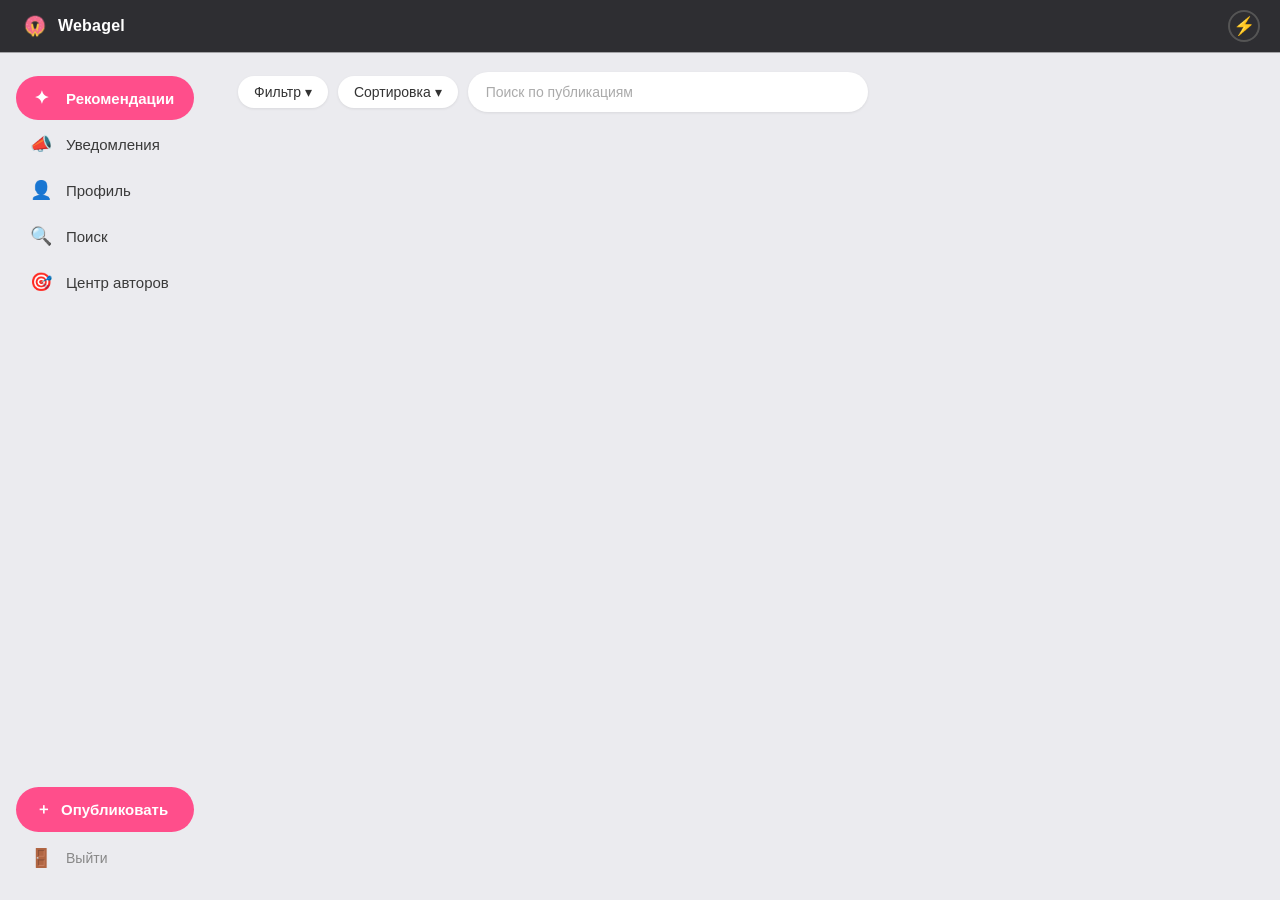
<file: index.html>
<!DOCTYPE html>
<html lang="ru">
<head>
    <meta charset="UTF-8">
    <meta name="viewport" content="width=device-width, initial-scale=1.0">
    <link rel="icon" type="image/png" href="icons/logo.png">
    <title>Webagel</title>
    <link rel="stylesheet" href="css/style.css">
</head>
<body>

<div class="app">

    <!-- TOP BAR (dark) -->
    <header class="topbar">
        <div class="topbar-logo">
            <img src="icons/logo-transparent.png" alt="Webagel">
            <span class="topbar-name">Webagel</span>
        </div>
        <button class="notify-btn" id="notifyBtn" title="Уведомления">⚡<span class="notify-badge" id="notifyBadgeTop"></span></button>
    </header>

    <!-- SIDEBAR -->
    <aside class="sidebar">
        <nav>
            <a href="index.html" class="active">
                <span class="sidebar-icon">✦</span>
                <span>Рекомендации</span>
            </a>
            <a href="#" id="notifSidebarLink">
                <span class="sidebar-icon">📣</span>
                <span>Уведомления</span>
                <span class="notify-badge notify-badge-sidebar" id="notifyBadgeSidebar"></span>
            </a>
            <a href="profile.html">
                <span class="sidebar-icon">👤</span>
                <span>Профиль</span>
            </a>
            <a href="search.html">
                <span class="sidebar-icon">🔍</span>
                <span>Поиск</span>
            </a>
            <a href="author-center.html">
                <span class="sidebar-icon">🎯</span>
                <span>Центр авторов</span>
            </a>
        </nav>

        <button id="publishFloatBtn">
            <span>＋</span>
            <span>Опубликовать</span>
        </button>

        <button id="logoutBtn">
            <span class="sidebar-icon">🚪</span>
            <span>Выйти</span>
        </button>
    </aside>

    <!-- MAIN -->
    <main class="main-content">

        <div class="topbar-spacer"></div>

        <!-- Search + filters -->
        <div class="search-bar-wrapper">
            <div class="dropdown-wrapper" id="filterDropdownWrapper">
                <button class="filter-pill" id="filterBtn">Фильтр ▾</button>
                <div class="dropdown-menu" id="filterMenu">
                    <label class="dropdown-item">
                        <input type="checkbox" id="filterFollowing">
                        <span>Только подписки</span>
                    </label>
                    <label class="dropdown-item">
                        <input type="checkbox" id="filterOnlyGif">
                        <span>Только GIF</span>
                    </label>
                    <label class="dropdown-item">
                        <input type="checkbox" id="filterNoGif">
                        <span>Без GIF</span>
                    </label>
                    <label class="dropdown-item">
                        <input type="checkbox" id="filterHideOwn">
                        <span>Убрать своё</span>
                    </label>
                </div>
            </div>
            <div class="dropdown-wrapper" id="sortDropdownWrapper">
                <button class="filter-pill" id="sortBtn">Сортировка ▾</button>
                <div class="dropdown-menu" id="sortMenu">
                    <label class="dropdown-item">
                        <input type="radio" name="sortOrder" value="newest" checked>
                        <span>Недавние</span>
                    </label>
                    <label class="dropdown-item">
                        <input type="radio" name="sortOrder" value="oldest">
                        <span>Давние</span>
                    </label>
                    <label class="dropdown-item">
                        <input type="radio" name="sortOrder" value="most_likes">
                        <span>Много лайков</span>
                    </label>
                    <label class="dropdown-item">
                        <input type="radio" name="sortOrder" value="least_likes">
                        <span>Мало лайков</span>
                    </label>
                    <label class="dropdown-item">
                        <input type="radio" name="sortOrder" value="most_comments">
                        <span>Много комментариев</span>
                    </label>
                    <label class="dropdown-item">
                        <input type="radio" name="sortOrder" value="least_comments">
                        <span>Мало комментариев</span>
                    </label>
                    <label class="dropdown-item">
                        <input type="radio" name="sortOrder" value="most_views">
                        <span>Много просмотров</span>
                    </label>
                    <label class="dropdown-item">
                        <input type="radio" name="sortOrder" value="least_views">
                        <span>Мало просмотров</span>
                    </label>
                </div>
            </div>
            <input type="text" class="main-search-input" id="mainSearchInput" placeholder="Поиск по публикациям">
        </div>

        <!-- Feed -->
        <section class="feed-section">
            <div id="feed"></div>
        </section>

    </main>

</div>

<script type="module" src="js/app.js"></script>
<script type="module" src="js/notifications.js"></script>
<script type="module" src="js/posts.js"></script>

<!-- Create post modal -->
<div id="createPostModal">
    <div id="createPostContent">
        <div id="createPostImageSide">
            <div id="mediaTypeToggle">
                <button type="button" id="mediaTypePhoto" class="mediaTypeBtn active">📷 Фото</button>
                <button type="button" id="mediaTypeVideo" class="mediaTypeBtn">🎬 Видео</button>
            </div>
            <div id="imageDropZone">
                <input type="file" id="postImage" accept="image/*">
                <input type="file" id="postVideo" accept="video/*" style="display:none">
                <div id="imagePreview">
                    <span id="imageDropHint">📷 Нажмите, чтобы добавить фото</span>
                </div>
            </div>
        </div>
        <div id="createPostInfoSide">
            <h2>Новая публикация</h2>
            <hr>
            <textarea id="postText" placeholder="Что произошло в игре?"></textarea>
            <label id="adultContentLabel">
                <input type="checkbox" id="postAdultContent">
                🔞 18+ контент
            </label>
            <div id="createPostActions">
                <button id="cancelPostBtn">Отмена</button>
                <button id="publishBtn">Опубликовать</button>
            </div>
        </div>
    </div>
</div>

<!-- Post modal -->
<div id="postModal">
    <button id="modalCloseBtn" type="button" aria-label="Закрыть">✕</button>
    <div id="modalContent">
        <div id="modalImageSide"></div>
        <div id="modalInfoSide"></div>
    </div>
</div>

</body>
</html>
</file>
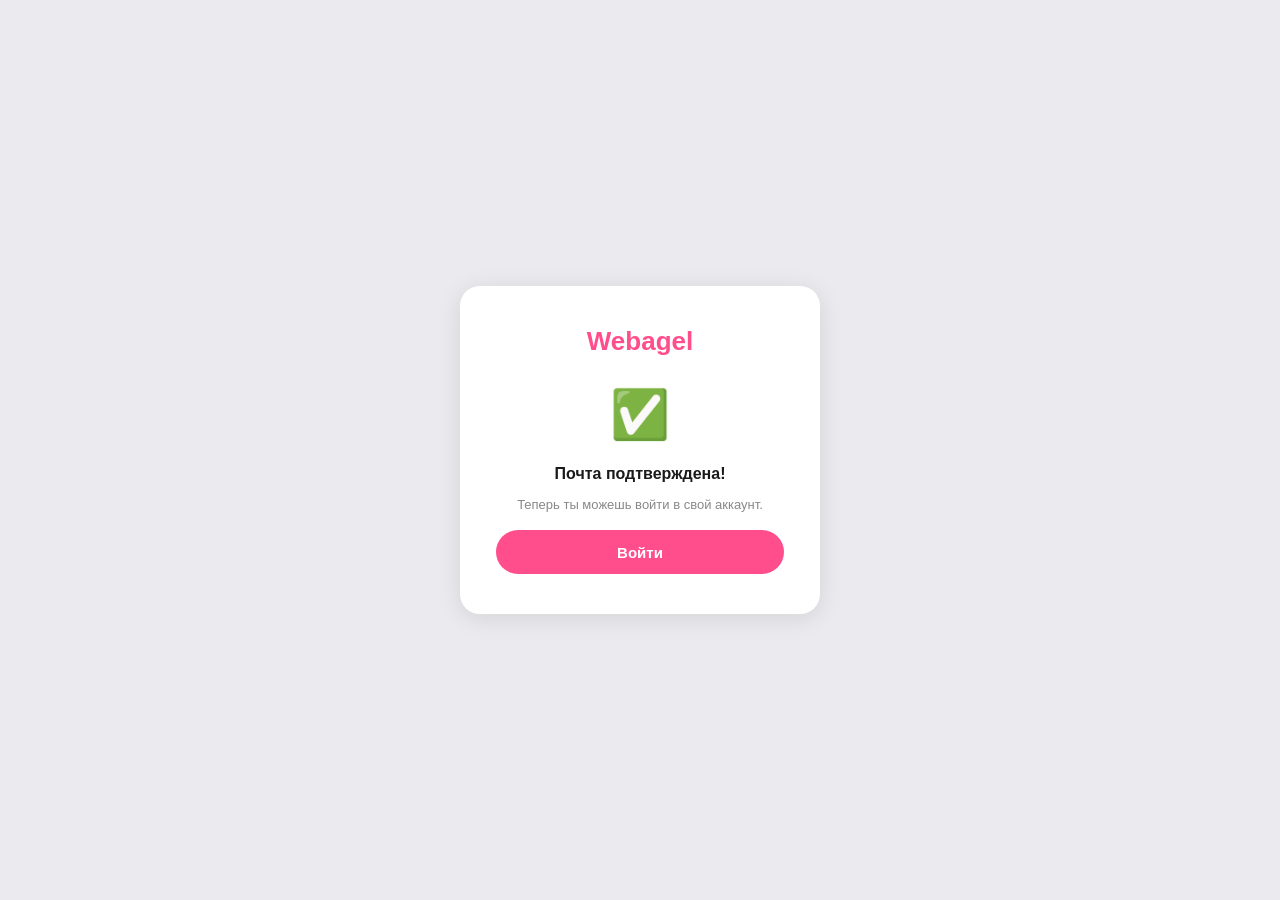
<file: confirm.html>
<!DOCTYPE html>
<html lang="ru">
<head>
    <meta charset="UTF-8">
    <meta name="viewport" content="width=device-width, initial-scale=1.0">
    <title>Почта подтверждена | Webagel</title>
    <link rel="stylesheet" href="css/style.css">
</head>
<body>

<div class="auth">
    <h1>Webagel</h1>
    <p style="text-align:center; font-size:48px; margin: 8px 0;">✅</p>
    <p style="text-align:center; font-size:16px; font-weight:600; color:#1a1a1a;">Почта подтверждена!</p>
    <p style="text-align:center; font-size:13px; color:#888;">Теперь ты можешь войти в свой аккаунт.</p>
    <a href="login.html">
        <button style="width:100%">Войти</button>
    </a>
</div>

</body>
</html>
</file>
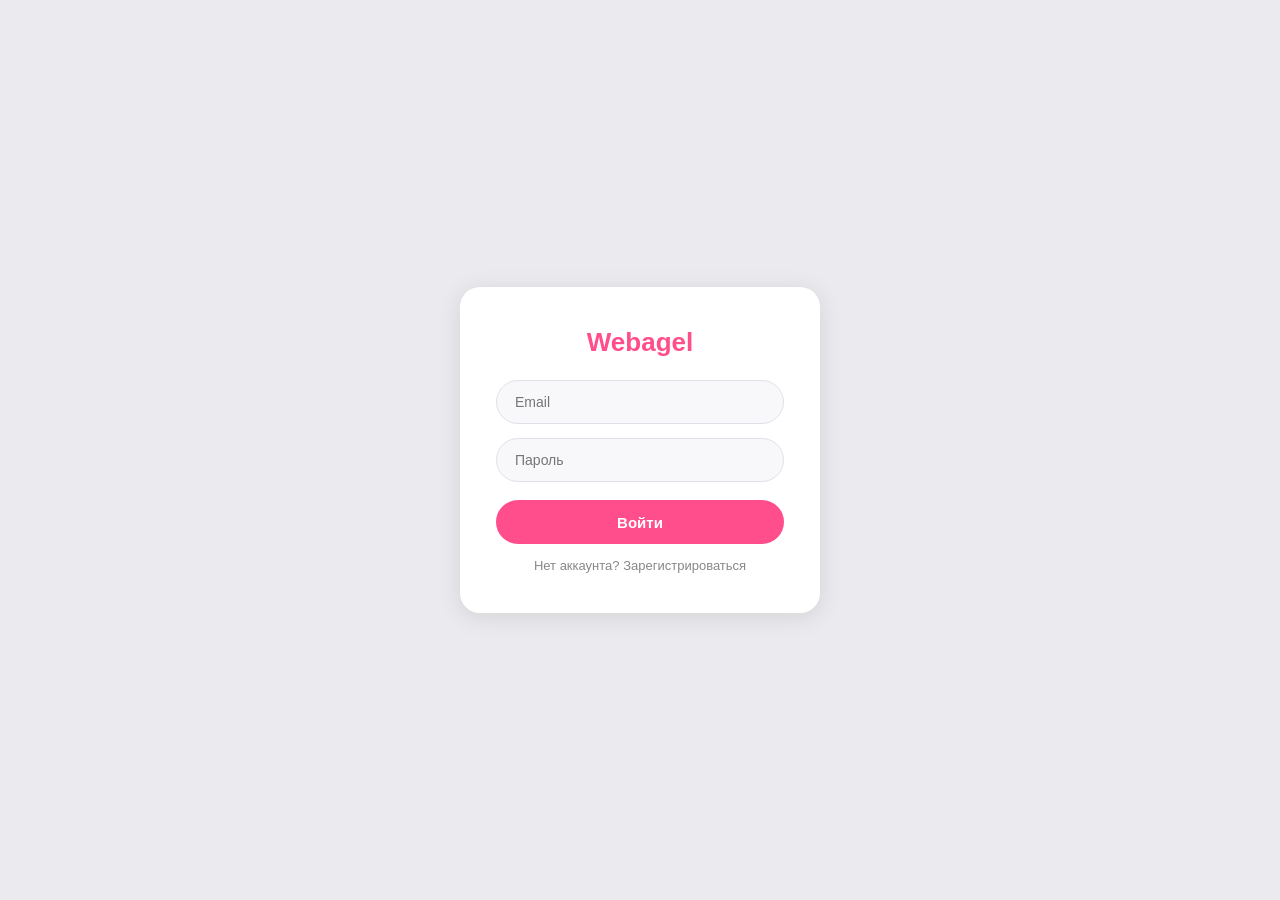
<file: login.html>
<!DOCTYPE html>
<html lang="ru">
<head>
<meta charset="UTF-8">
<meta name="viewport" content="width=device-width, initial-scale=1.0">
<title>Webagel — Войти</title>
<link rel="stylesheet" href="css/style.css">
</head>
<body>

<div class="auth">
    <h1>Webagel</h1>
    <input id="email" type="email" placeholder="Email">
    <input id="password" type="password" placeholder="Пароль">
    <button id="loginBtn">Войти</button>
    <a href="register.html">Нет аккаунта? Зарегистрироваться</a>
</div>

<script type="module" src="js/auth.js"></script>
</body>
</html>
</file>
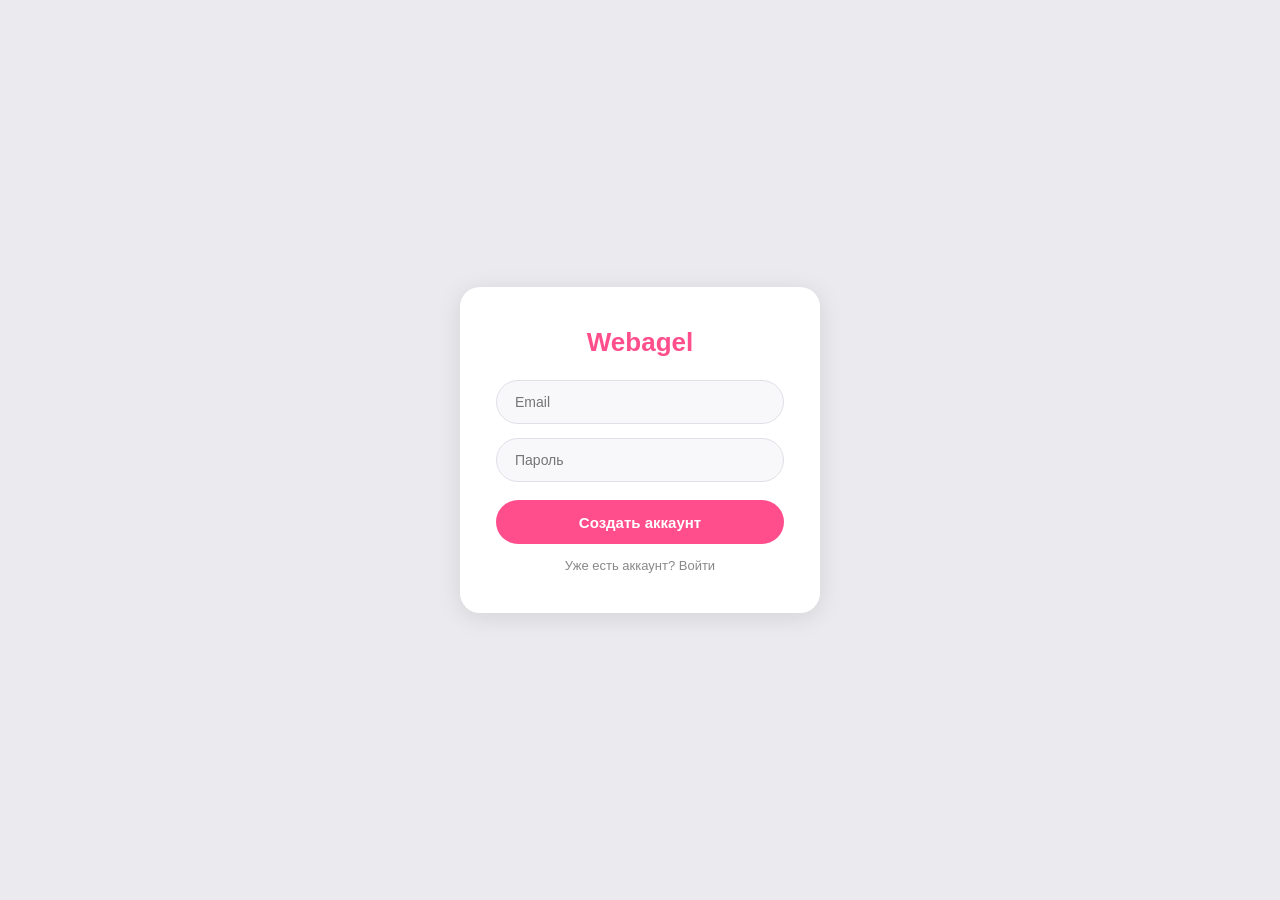
<file: register.html>
<!DOCTYPE html>
<html lang="ru">
<head>
<meta charset="UTF-8">
<meta name="viewport" content="width=device-width, initial-scale=1.0">
<title>Webagel — Регистрация</title>
<link rel="stylesheet" href="css/style.css">
</head>
<body>

<div class="auth">
    <h1>Webagel</h1>
    <input id="email" type="email" placeholder="Email">
    <input id="password" type="password" placeholder="Пароль">
    <button id="registerBtn">Создать аккаунт</button>
    <a href="login.html">Уже есть аккаунт? Войти</a>
</div>

<script type="module" src="js/auth.js"></script>
</body>
</html>
</file>
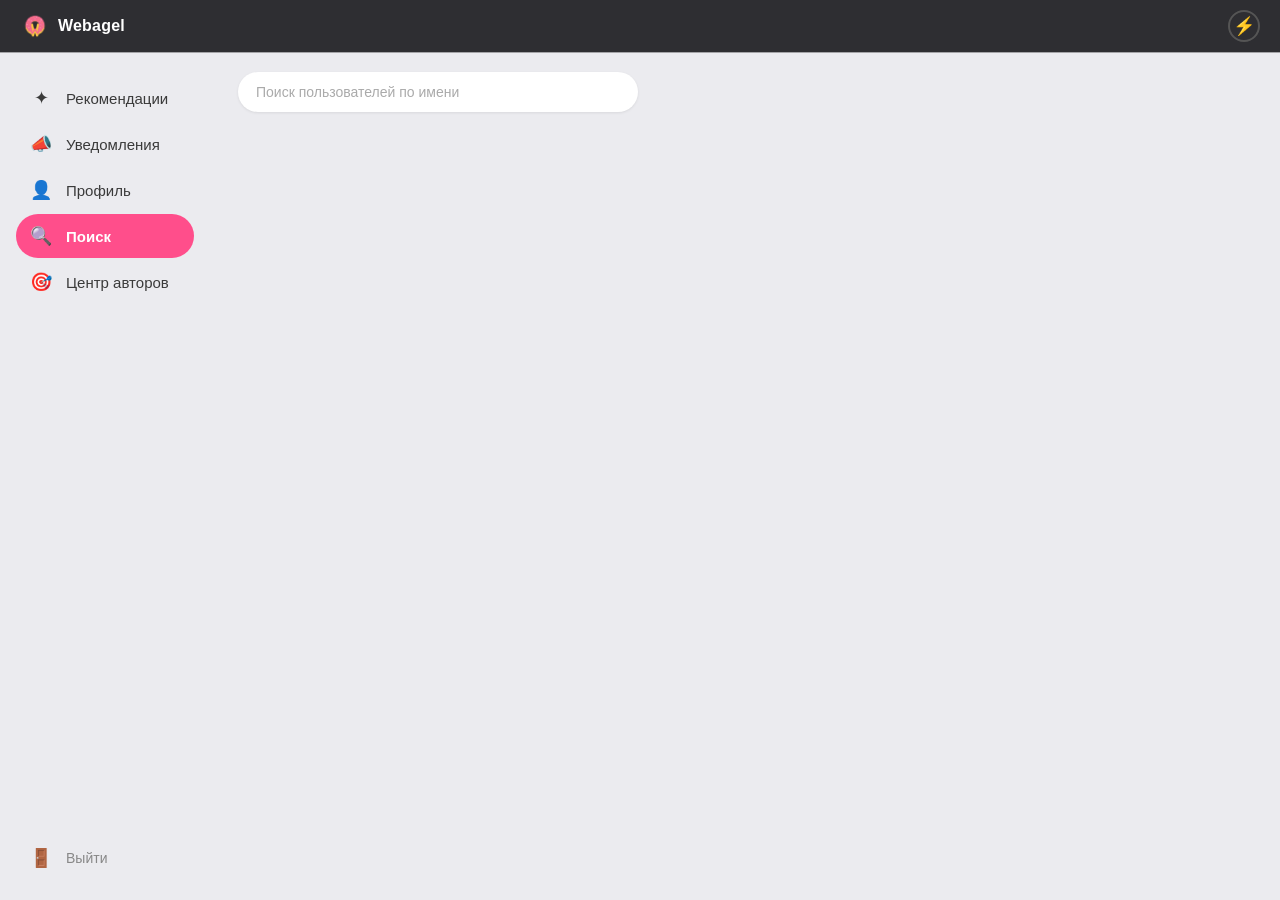
<file: search.html>
<!DOCTYPE html>
<html lang="ru">
<head>
    <meta charset="UTF-8">
    <meta name="viewport" content="width=device-width, initial-scale=1.0">
    <link rel="icon" type="image/png" href="icons/logo.png">
    <title>Поиск пользователей | Webagel</title>
    <link rel="stylesheet" href="css/style.css">
</head>
<body>

<div class="app">

    <!-- TOP BAR (dark) -->
    <header class="topbar">
        <div class="topbar-logo">
            <img src="icons/logo-transparent.png" alt="Webagel">
            <span class="topbar-name">Webagel</span>
        </div>
        <button class="notify-btn" id="notifyBtn" title="Уведомления">⚡<span class="notify-badge" id="notifyBadgeTop"></span></button>
    </header>

    <!-- SIDEBAR -->
    <aside class="sidebar">
        <nav>
            <a href="index.html">
                <span class="sidebar-icon">✦</span>
                <span>Рекомендации</span>
            </a>
            <a href="#" id="notifSidebarLink">
                <span class="sidebar-icon">📣</span>
                <span>Уведомления</span>
                <span class="notify-badge notify-badge-sidebar" id="notifyBadgeSidebar"></span>
            </a>
            <a href="profile.html">
                <span class="sidebar-icon">👤</span>
                <span>Профиль</span>
            </a>
            <a href="search.html" class="active">
                <span class="sidebar-icon">🔍</span>
                <span>Поиск</span>
            </a>
            <a href="author-center.html">
                <span class="sidebar-icon">🎯</span>
                <span>Центр авторов</span>
            </a>
        </nav>

        <button id="logoutBtn">
            <span class="sidebar-icon">🚪</span>
            <span>Выйти</span>
        </button>
    </aside>

    <!-- MAIN -->
    <main class="main-content">

        <div class="topbar-spacer"></div>

        <div class="search-bar-wrapper">
            <input type="text" id="userSearchInput" class="main-search-input" placeholder="Поиск пользователей по имени">
        </div>

        <section class="user-results-section">
            <div id="userResults" class="user-results-grid"></div>
        </section>

    </main>

</div>

<script type="module" src="js/app.js"></script>
<script type="module" src="js/notifications.js"></script>
<script type="module" src="js/search.js"></script>

</body>
</html>
</file>
<file: css/style.css>
/* ===== RESET ===== */
*, *::before, *::after {
    margin: 0;
    padding: 0;
    box-sizing: border-box;
}

/* ===== BASE ===== */
body {
    background: #ebebef;
    font-family: 'Segoe UI', 'Helvetica Neue', Arial, sans-serif;
    color: #1a1a1a;
    min-height: 100vh;
}

a {
    text-decoration: none;
    color: inherit;
}

/* ===== LAYOUT ===== */
.app {
    display: flex;
    min-height: 100vh;
}

/* ===== TOPBAR (dark, fixed, full-width) ===== */
.topbar {
    position: fixed;
    top: 0;
    left: 0;
    right: 0;
    height: 52px;
    background: #2e2e32;
    display: flex;
    align-items: center;
    gap: 12px;
    padding: 0 20px;
    z-index: 200;
    box-shadow: 0 1px 0 rgba(0,0,0,0.3);
}

.topbar-logo {
    font-size: 17px;
    font-weight: 700;
    color: #ffffff;
    letter-spacing: 0.2px;
    flex-shrink: 0;
    display: flex;
    align-items: center;
    gap: 8px;
}

.topbar-logo img {
    width: 30px;
    height: 30px;
    border-radius: 50%;
    object-fit: cover;
}

.topbar-divider {
    color: #666;
    font-size: 18px;
    font-weight: 300;
}

.topbar-name {
    font-size: 16px;
    font-weight: 600;
    color: #fff;
}

.topbar input {
    display: none; /* search is in main area */
}

.notify-btn {
    margin-left: auto;
    border: none;
    background: none;
    font-size: 18px;
    cursor: pointer;
    color: #aaa;
    transition: color 0.15s;
    line-height: 1;
    width: 32px;
    height: 32px;
    border-radius: 50%;
    border: 2px solid #555;
    display: flex;
    align-items: center;
    justify-content: center;
}

.notify-btn:hover {
    color: #fff;
    border-color: #aaa;
}

/* ===== NOTIFICATION BADGE (unread count) ===== */
.notify-btn {
    position: relative;
}

.notify-badge {
    display: none;
    align-items: center;
    justify-content: center;
    position: absolute;
    top: -4px;
    right: -4px;
    min-width: 16px;
    height: 16px;
    padding: 0 4px;
    border-radius: 999px;
    background: #ff4e8b;
    color: #fff;
    font-size: 10px;
    font-weight: 700;
    line-height: 1;
    border: 2px solid #2e2e32;
}

.sidebar a {
    position: relative;
}

.notify-badge-sidebar {
    position: static;
    margin-left: auto;
    border: none;
}

/* ===== NOTIFICATIONS PANEL (dropdown, opened from bell or sidebar item) ===== */
.notifications-panel {
    display: none;
    position: fixed;
    width: 340px;
    max-height: 440px;
    background: #fff;
    border-radius: 14px;
    box-shadow: 0 8px 30px rgba(0,0,0,0.18);
    z-index: 500;
    overflow: hidden;
    flex-direction: column;
    animation: dropdownFadeIn 0.15s ease;
}

.notifications-panel.open {
    display: flex;
}

.notifications-panel-header {
    display: flex;
    align-items: center;
    justify-content: space-between;
    padding: 14px 16px;
    font-weight: 700;
    font-size: 15px;
    border-bottom: 1px solid #eee;
}

.notifications-panel-header button {
    border: none;
    background: none;
    color: #ff4e8b;
    font-size: 12px;
    font-weight: 600;
    cursor: pointer;
}

.notifications-list {
    overflow-y: auto;
    flex: 1;
}

.notifications-empty {
    padding: 24px 16px;
    text-align: center;
    color: #888;
    font-size: 13px;
}

.notification-item {
    display: flex;
    align-items: flex-start;
    gap: 10px;
    padding: 12px 16px;
    border-bottom: 1px solid #f3f3f3;
    color: inherit;
    transition: background 0.1s;
}

.notification-item:hover {
    background: #fdf0f5;
}

.notification-item img {
    width: 36px;
    height: 36px;
    border-radius: 50%;
    object-fit: cover;
    flex-shrink: 0;
}

.notification-item.unread {
    background: #fff6fa;
}

.notification-item.unread::after {
    content: "";
    width: 8px;
    height: 8px;
    border-radius: 50%;
    background: #ff4e8b;
    flex-shrink: 0;
    margin-top: 6px;
}

.notification-body {
    display: flex;
    flex-direction: column;
    gap: 2px;
    min-width: 0;
}

.notification-text {
    font-size: 13px;
    line-height: 1.4;
    word-break: break-word;
}

.notification-time {
    font-size: 11px;
    color: #999;
}

.topbar-spacer {
    height: 52px;
}

/* ===== SIDEBAR ===== */
.sidebar {
    width: 210px;
    background: transparent;
    position: fixed;
    left: 0;
    top: 52px;
    bottom: 0;
    display: flex;
    flex-direction: column;
    padding: 24px 16px 20px;
    z-index: 100;
}

.logo {
    display: none; /* logo is in topbar */
}

.sidebar nav {
    flex: 1;
    display: flex;
    flex-direction: column;
    gap: 2px;
}

.sidebar a,
.sidebar button {
    display: flex;
    align-items: center;
    gap: 14px;
    width: 100%;
    padding: 11px 14px;
    border-radius: 50px;
    font-size: 15px;
    font-weight: 500;
    color: #3a3a3a;
    border: none;
    background: none;
    cursor: pointer;
    transition: background 0.12s, color 0.12s;
    text-align: left;
}

.sidebar a:hover,
.sidebar button:hover {
    background: rgba(0, 0, 0, 0.07);
    color: #111;
}

.sidebar a.active {
    background: #ff4e8b;
    color: #fff;
    font-weight: 600;
}

.sidebar a.active:hover {
    background: #e83d7a;
}

.sidebar-icon {
    font-size: 18px;
    width: 22px;
    text-align: center;
    flex-shrink: 0;
}

/* Publish button at bottom of sidebar */
#publishFloatBtn {
    display: flex;
    align-items: center;
    gap: 10px;
    background: #ff4e8b;
    color: #fff;
    border: none;
    border-radius: 50px;
    padding: 13px 20px;
    font-size: 15px;
    font-weight: 700;
    cursor: pointer;
    transition: background 0.15s;
    margin-top: 12px;
    width: 100%;
}

#publishFloatBtn:hover {
    background: #e83d7a;
}

#logoutBtn {
    color: #888;
    font-size: 14px;
    font-weight: 400;
    margin-top: 4px;
}

#logoutBtn:hover {
    background: rgba(0, 0, 0, 0.06);
    color: #333;
}

/* ===== MAIN CONTENT ===== */
.main-content {
    margin-left: 210px;
    width: calc(100% - 210px);
    padding: 20px 28px 40px;
    min-height: 100vh;
}

/* ===== SEARCH BAR (in main area, below topbar) ===== */
.search-bar-wrapper {
    display: flex;
    align-items: center;
    gap: 10px;
    margin-bottom: 20px;
}

.search-bar-wrapper input,
.main-search-input {
    flex: 1;
    max-width: 400px;
    height: 40px;
    border: none;
    border-radius: 50px;
    padding: 0 18px;
    background: #fff;
    color: #1a1a1a;
    font-size: 14px;
    outline: none;
    box-shadow: 0 1px 3px rgba(0,0,0,0.08);
    transition: box-shadow 0.15s;
}

.search-bar-wrapper input:focus,
.main-search-input:focus {
    box-shadow: 0 0 0 2px #ff4e8b40, 0 1px 3px rgba(0,0,0,0.1);
}

.search-bar-wrapper input::placeholder,
.main-search-input::placeholder {
    color: #aaa;
}

/* Filter pills */
.filter-pill {
    display: flex;
    align-items: center;
    gap: 6px;
    padding: 8px 16px;
    border-radius: 50px;
    background: #fff;
    color: #333;
    font-size: 14px;
    font-weight: 500;
    border: none;
    cursor: pointer;
    box-shadow: 0 1px 3px rgba(0,0,0,0.08);
    transition: box-shadow 0.15s;
}

.filter-pill:hover {
    box-shadow: 0 2px 6px rgba(0,0,0,0.12);
}

.filter-pill.active {
    background: #ff4e8b;
    color: #fff;
    box-shadow: 0 2px 8px rgba(255,78,139,0.3);
}

/* Dropdown wrappers */
.dropdown-wrapper {
    position: relative;
}

.dropdown-menu {
    display: none;
    position: absolute;
    top: calc(100% + 8px);
    left: 0;
    min-width: 200px;
    background: #fff;
    border-radius: 14px;
    box-shadow: 0 4px 20px rgba(0,0,0,0.13);
    padding: 8px 0;
    z-index: 100;
    animation: dropdownFadeIn 0.15s ease;
}

.dropdown-menu.open {
    display: block;
}

@keyframes dropdownFadeIn {
    from { opacity: 0; transform: translateY(-6px); }
    to   { opacity: 1; transform: translateY(0); }
}

.dropdown-item {
    display: grid;
    grid-template-columns: 1fr 20px;
    align-items: center;
    gap: 10px;
    padding: 10px 18px;
    cursor: pointer;
    font-size: 14px;
    color: #333;
    transition: background 0.1s;
    user-select: none;
}

.dropdown-item:hover {
    background: #fdf0f5;
}

.dropdown-item input[type="checkbox"],
.dropdown-item input[type="radio"] {
    appearance: auto;
    -webkit-appearance: auto;
    accent-color: #ff4e8b;
    width: 16px;
    height: 16px;
    cursor: pointer;
    margin: 0;
    justify-self: end;
}

.dropdown-item span {
    order: -1;
}

/* ===== WELCOME CARD (simplified) ===== */
.welcome-card {
    display: none; /* removed in Bagel style */
}

/* ===== CREATE POST (modal trigger, not inline) ===== */
.create-post {
    background: #fff;
    border: none;
    border-radius: 16px;
    padding: 20px 22px;
    margin-bottom: 24px;
    box-shadow: 0 1px 4px rgba(0,0,0,0.06);
}

.create-post h2 {
    font-size: 15px;
    font-weight: 600;
    color: #555;
    margin-bottom: 14px;
}

#postImage {
    display: block;
    margin-bottom: 12px;
    font-size: 13px;
    color: #888;
}

#postText {
    width: 100%;
    min-height: 80px;
    resize: vertical;
    background: #f5f5f8;
    border: 1px solid #e0e0e8;
    border-radius: 12px;
    padding: 12px 14px;
    color: #1a1a1a;
    font-size: 14px;
    margin-bottom: 14px;
    font-family: inherit;
    transition: border-color 0.15s;
}

#postText::placeholder {
    color: #aaa;
}

#postText:focus {
    outline: none;
    border-color: #ff4e8b;
}

/* ===== FEED SECTION ===== */
.feed-section h2 {
    font-size: 16px;
    font-weight: 700;
    color: #1a1a1a;
    margin-bottom: 16px;
}

/* ===== FEED GRID — masonry-like 4 col ===== */
#feed {
    display: grid;
    grid-template-columns: repeat(auto-fill, minmax(280px, 1fr));
    gap: 14px;
}

/* ===== POST CARD ===== */
.post {
    background: #fff;
    border: none;
    border-radius: 14px;
    overflow: hidden;
    display: flex;
    flex-direction: column;
    transition: transform 0.16s, box-shadow 0.16s;
    cursor: pointer;
    box-shadow: 0 1px 3px rgba(0,0,0,0.06);
}

.post:hover {
    transform: translateY(-2px);
    box-shadow: 0 6px 18px rgba(0,0,0,0.10);
}

/* Post image — full bleed, tall */
.post-image {
    width: 100%;
    height: 220px;
    object-fit: cover;
    display: block;
    flex-shrink: 0;
    cursor: pointer;
}

/* Post video — same footprint as post image */
.post-video {
    width: 100%;
    height: 220px;
    object-fit: cover;
    display: block;
    flex-shrink: 0;
    background: #000;
    cursor: pointer;
}

.video-thumb {
    position: relative;
    flex-shrink: 0;
}

.video-play-badge {
    position: absolute;
    top: 50%;
    left: 50%;
    transform: translate(-50%, -50%);
    width: 52px;
    height: 52px;
    border-radius: 50%;
    background: rgba(0,0,0,0.55);
    color: #fff;
    display: flex;
    align-items: center;
    justify-content: center;
    font-size: 18px;
    padding-left: 3px;
    cursor: pointer;
    pointer-events: none;
}

/* 18+ blur wrapper */
.post-media-wrapper {
    position: relative;
    width: 100%;
    flex-shrink: 0;
    overflow: hidden;
}

.post-media-wrapper.blurred img,
.post-media-wrapper.blurred video {
    filter: blur(24px);
    transform: scale(1.08);
    pointer-events: none;
}

.adult-overlay {
    position: absolute;
    inset: 0;
    display: flex;
    flex-direction: column;
    align-items: center;
    justify-content: center;
    gap: 8px;
    background: rgba(0,0,0,0.35);
    cursor: pointer;
    z-index: 2;
}

.adult-badge {
    background: #ff4e4e;
    color: #fff;
    font-size: 13px;
    font-weight: 800;
    padding: 5px 12px;
    border-radius: 50px;
    letter-spacing: 0.5px;
}

.adult-hint {
    color: #fff;
    font-size: 12px;
    font-weight: 600;
    text-shadow: 0 1px 3px rgba(0,0,0,0.5);
}

/* Text-only post placeholder */
.post-text-card {
    background: #f9f9fb;
    width: 100%;
    height: 220px;
    display: flex;
    align-items: center;
    justify-content: center;
    padding: 24px;
    font-size: 20px;
    color: #bbb;
    font-style: italic;
    text-align: center;
    line-height: 1.5;
    flex-shrink: 0;
}

/* Post title below image */
.post-title {
    font-size: 14px;
    font-weight: 600;
    color: #111;
    padding: 10px 14px 4px;
}

/* Avatar + username + likes row */
.post > div:first-child {
    display: flex;
    align-items: center;
    gap: 8px;
    padding: 8px 14px 12px;
}

.post > div:first-child img {
    width: 28px;
    height: 28px;
    border-radius: 50%;
    object-fit: cover;
    flex-shrink: 0;
}

.post > div:first-child strong {
    font-size: 13px;
    font-weight: 500;
    color: #444;
    flex: 1;
}

/* Likes count at right side of author row */
.post-likes-count {
    display: flex;
    align-items: center;
    gap: 4px;
    font-size: 13px;
    color: #888;
    flex-shrink: 0;
}

.post-likes-count::after {
    content: '🩷';
    font-size: 13px;
}

/* Post content text */
.post > p {
    font-size: 13px;
    color: #666;
    padding: 0 14px 10px;
    display: -webkit-box;
    -webkit-line-clamp: 2;
    -webkit-box-orient: vertical;
    overflow: hidden;
    line-height: 1.5;
}

/* Post stats bar */
.post-stats {
    display: flex;
    align-items: center;
    gap: 8px;
    padding: 8px 14px 12px;
    margin-top: auto;
}

/* Like button */
.post-stats .likeBtn {
    background: #ff4e8b;
    color: #fff;
    border: none;
    border-radius: 50px;
    padding: 7px 16px;
    font-size: 13px;
    font-weight: 600;
    cursor: pointer;
    transition: background 0.15s;
}

.post-stats .likeBtn:hover {
    background: #e83d7a;
}

/* Comment count */
.post-stats > span {
    display: flex;
    align-items: center;
    gap: 4px;
    font-size: 13px;
    color: #999;
    white-space: nowrap;
}

.post-comments-open {
    cursor: pointer;
    transition: color 0.15s;
}

.post-comments-open:hover {
    color: #ff4e8b;
}

/* Delete button */
.deletePostBtn {
    background: none;
    border: none;
    color: #ccc;
    cursor: pointer;
    font-size: 12px;
    padding: 4px 14px 10px;
    transition: color 0.15s;
    text-align: left;
}

.deletePostBtn:hover {
    color: #e83d4d;
}

/* ===== BUTTONS (general) ===== */
/* ===== AUTH PAGES ===== */
body:has(.auth) {
    display: flex;
    align-items: center;
    justify-content: center;
    background: #ebebef;
}

.auth {
    background: #fff;
    border-radius: 20px;
    padding: 40px 36px;
    width: 360px;
    box-shadow: 0 4px 24px rgba(0,0,0,0.10);
    display: flex;
    flex-direction: column;
    gap: 14px;
}

.auth h1 {
    font-size: 26px;
    font-weight: 800;
    color: #ff4e8b;
    margin-bottom: 8px;
    text-align: center;
}

.auth input {
    width: 100%;
    height: 44px;
    border: 1.5px solid #e0e0e8;
    border-radius: 50px;
    padding: 0 18px;
    background: #f8f8fb;
    color: #1a1a1a;
    font-size: 14px;
    font-family: inherit;
    outline: none;
    transition: border-color 0.15s;
}

.auth input:focus {
    border-color: #ff4e8b;
}

.auth button {
    width: 100%;
    height: 44px;
    background: #ff4e8b;
    color: #fff;
    border: none;
    border-radius: 50px;
    font-size: 15px;
    font-weight: 700;
    cursor: pointer;
    transition: background 0.15s;
    margin-top: 4px;
}

.auth button:hover {
    background: #e83d7a;
}

.auth a {
    text-align: center;
    font-size: 13px;
    color: #888;
    transition: color 0.15s;
}

.auth a:hover {
    color: #ff4e8b;
}

/* ===== PROFILE PAGE ===== */
body:has(.profile) {
    background: #ebebef;
}

.profile {
    max-width: 1060px;
    margin: 60px auto 0;
    padding: 32px 28px 60px;
    background: transparent;
}

.profile h1 {
    font-size: 22px;
    font-weight: 700;
    color: #1a1a1a;
    margin-bottom: 24px;
}

.avatar {
    width: 90px;
    height: 90px;
    border-radius: 50%;
    object-fit: cover;
    border: 3px solid #ff4e8b;
    display: block;
}

.profile input[type="text"],
.profile input:not([type="file"]),
.profile textarea {
    width: 100%;
    padding: 10px 16px;
    background: #fff;
    border: 1.5px solid #e0e0e8;
    border-radius: 12px;
    color: #1a1a1a;
    font-size: 14px;
    font-family: inherit;
    outline: none;
    transition: border-color 0.15s;
}

.profile textarea {
    min-height: 80px;
    resize: vertical;
}

.profile input:focus,
.profile textarea:focus {
    border-color: #ff4e8b;
}

.profile button {
    background: #ff4e8b;
    color: #fff;
    border: none;
    border-radius: 50px;
    padding: 10px 28px;
    font-size: 14px;
    font-weight: 700;
    cursor: pointer;
    transition: background 0.15s;
}

.profile button:hover {
    background: #e83d7a;
}

.profile a {
    color: #888;
    font-size: 13px;
    transition: color 0.15s;
}

.profile a:hover {
    color: #ff4e8b;
}

/* ===== POST MODAL ===== */
#postModal {
    position: fixed;
    inset: 0;
    background: rgba(0, 0, 0, 0.55);
    backdrop-filter: blur(8px);
    display: none;
    justify-content: center;
    align-items: center;
    z-index: 9999;
}

/* Close button — always available, even when the modal fills the whole screen on mobile */
#modalCloseBtn {
    position: fixed;
    top: 16px;
    right: 16px;
    width: 38px;
    height: 38px;
    border: none;
    border-radius: 50%;
    background: rgba(0, 0, 0, 0.45);
    color: #fff;
    font-size: 18px;
    line-height: 1;
    display: flex;
    align-items: center;
    justify-content: center;
    cursor: pointer;
    z-index: 10000;
    transition: background 0.15s;
}

#modalCloseBtn:hover {
    background: rgba(0, 0, 0, 0.7);
}

#modalContent {
    width: 88vw;
    max-width: 1060px;
    height: 86vh;
    background: #fff;
    border: none;
    border-radius: 20px;
    overflow: hidden;
    display: flex;
    box-shadow: 0 20px 60px rgba(0,0,0,0.25);
}

#modalImageSide {
    width: 60%;
    background: #111;
    display: flex;
    align-items: center;
    justify-content: center;
    flex-shrink: 0;
}

#modalImageSide .post-media-wrapper {
    width: 100%;
    height: 100%;
}

#modalImageSide img,
#modalImageSide video {
    width: 100%;
    height: 100%;
    object-fit: contain;
}

#modalInfoSide {
    width: 40%;
    padding: 26px 22px;
    overflow-y: auto;
    background: #fff;
    border-left: 1px solid #eee;
    display: flex;
    flex-direction: column;
    gap: 0;
}

#modalInfoSide::-webkit-scrollbar {
    width: 4px;
}
#modalInfoSide::-webkit-scrollbar-thumb {
    background: #ddd;
    border-radius: 4px;
}

#modalInfoSide h2 {
    font-size: 17px;
    font-weight: 700;
    color: #111;
    margin-bottom: 4px;
}

#modalInfoSide p {
    font-size: 13px;
    color: #777;
    margin-bottom: 14px;
    line-height: 1.55;
}

#modalInfoSide hr {
    border: none;
    border-top: 1px solid #eee;
    margin: 12px 0;
}

#modalInfoSide h3 {
    font-size: 13px;
    font-weight: 600;
    color: #999;
    margin-bottom: 8px;
    text-transform: uppercase;
    letter-spacing: 0.5px;
}

#modalInfoSide .post-stats {
    padding: 0;
    margin-bottom: 0;
}

/* ===== COMMENTS ===== */
.comments {
    display: flex;
    flex-direction: column;
    gap: 2px;
    flex: 1;
    margin-bottom: 14px;
}

.comment {
    padding: 8px 0;
    border-bottom: 1px solid #f0f0f4;
    font-size: 13px;
    color: #555;
    line-height: 1.5;
}

.comment strong {
    display: block;
    font-size: 13px;
    font-weight: 600;
    color: #222;
    margin-bottom: 2px;
}

/* ===== TIMESTAMPS ===== */
.post-time {
    display: block;
    font-size: 11px;
    color: #999;
    margin-top: 4px;
    margin-bottom: 6px;
}

.comment-time {
    display: block;
    font-size: 11px;
    color: #bbb;
    margin-bottom: 2px;
}
.comment-form {
    display: flex;
    gap: 8px;
    margin-top: auto;
    padding-top: 12px;
    border-top: 1px solid #eee;
}

.comment-form input,
#modalCommentInput {
    flex: 1;
    padding: 9px 14px;
    background: #f5f5f8;
    border: 1.5px solid #e8e8ef;
    border-radius: 50px;
    color: #1a1a1a;
    font-size: 13px;
    font-family: inherit;
    transition: border-color 0.15s;
    outline: none;
}

.comment-form input::placeholder,
#modalCommentInput::placeholder {
    color: #bbb;
}

.comment-form input:focus,
#modalCommentInput:focus {
    border-color: #ff4e8b;
}

#modalCommentBtn {
    background: #ff4e8b;
    color: #fff;
    border: none;
    border-radius: 50px;
    padding: 9px 16px;
    font-size: 13px;
    font-weight: 600;
    cursor: pointer;
    white-space: nowrap;
    transition: background 0.15s;
}

#modalCommentBtn:hover {
    background: #e83d7a;
}

/* Delete post button in modal */
#deleteModalPost {
    background: none;
    border: 1.5px solid #f0d0d8;
    color: #ccc;
    border-radius: 50px;
    padding: 8px 14px;
    font-size: 13px;
    cursor: pointer;
    margin-top: 10px;
    transition: border-color 0.15s, color 0.15s;
    width: 100%;
}

#deleteModalPost:hover {
    border-color: #e83d4d;
    color: #e83d4d;
}

/* ===== RESPONSIVE ===== */ /*
@media (max-width: 900px) {
    .sidebar {
        width: 64px;
        padding: 16px 8px;
    }

    .sidebar a span,
    .sidebar button span {
        display: none;
    }

    .sidebar a,
    .sidebar button {
        justify-content: center;
        padding: 12px;
        gap: 0;
        border-radius: 50%;
    }

    #publishFloatBtn span {
        display: none;
    }

    #publishFloatBtn {
        padding: 13px;
        justify-content: center;
        border-radius: 50%;
        width: 46px;
        height: 46px;
    }

    .main-content {
        margin-left: 64px;
        padding: 14px;
    }

    #modalContent {
        flex-direction: column;
        width: 96vw;
        height: 95vh;
    }

    #modalImageSide,
    #modalInfoSide {
        width: 100%;
    }

    #modalImageSide {
        height: 45%;
    }

    #modalInfoSide {
        height: 55%;
        border-left: none;
        border-top: 1px solid #eee;
    }
}
*/
/* ===== MOBILE (до 770px) ===== */
@media (max-width: 770px) {

    html {
        -webkit-text-size-adjust: 100%;
    }

    /* Топбар */
    .topbar {
        padding: 0 14px;
        gap: 8px;
    }

    .topbar-logo {
        font-size: 15px;
        gap: 6px;
    }

    .topbar-logo img {
        width: 26px;
        height: 26px;
    }

    .topbar-name {
        font-size: 14px;
    }

    .topbar-divider {
        font-size: 15px;
    }

    .notify-btn {
        width: 34px;
        height: 34px;
        flex-shrink: 0;
    }

    /* Сайдбар — снизу экрана вместо левой панели */
    .sidebar {
        width: 100%;
        height: 60px;
        top: auto;
        bottom: 0;
        left: 0;
        right: 0;
        flex-direction: row;
        padding: 0 4px;
        padding-bottom: env(safe-area-inset-bottom);
        background: #fff;
        border-top: 1px solid #e0e0e8;
        box-shadow: 0 -2px 10px rgba(0,0,0,0.08);
        z-index: 150;
    }

    .sidebar nav {
        flex-direction: row;
        flex: 1;
        gap: 0;
        align-items: center;
        justify-content: space-around;
        height: 100%;
    }

    .sidebar a,
    .sidebar button {
        flex-direction: column;
        gap: 2px;
        padding: 6px 4px;
        border-radius: 10px;
        font-size: 9px;
        justify-content: center;
        align-items: center;
        width: auto;
        min-width: 0;
        flex: 1;
        height: 100%;
    }

    .sidebar a span:last-child,
    .sidebar button span:last-child {
        display: block;
        font-size: 9px;
        white-space: nowrap;
        overflow: hidden;
        text-overflow: ellipsis;
        max-width: 100%;
    }

    .sidebar-icon {
        font-size: 19px;
        width: auto;
    }

    .sidebar a.active {
        background: transparent;
        color: #ff4e8b;
    }

    .notify-badge-sidebar {
        top: 2px;
        right: 14px;
    }

    #publishFloatBtn {
        flex-direction: column;
        gap: 2px;
        padding: 6px 4px;
        border-radius: 10px;
        background: transparent;
        color: #ff4e8b;
        font-size: 9px;
        width: auto;
        height: 100%;
        margin-top: 0;
        flex: 1;
    }

    #publishFloatBtn:hover {
        background: rgba(255, 78, 139, 0.08);
    }

    #logoutBtn {
        display: none;
    }

    /* Основной контент */
    .main-content {
        margin-left: 0;
        width: 100%;
        padding: 12px 12px 80px; /* отступ снизу под сайдбар */
    }

    /* Поиск и фильтры */
    .search-bar-wrapper {
        flex-wrap: wrap;
        gap: 8px;
    }

    .main-search-input {
        width: 100%;
        max-width: 100%;
    }

    .filter-pill {
        padding: 7px 12px;
        font-size: 13px;
    }

    .dropdown-wrapper {
        flex: 1 1 auto;
    }

    .dropdown-menu {
        left: auto;
        right: 0;
        min-width: 180px;
        max-width: calc(100vw - 28px);
    }

    /* Уведомления — компактнее и не вылезают за экран */
    .notifications-panel {
        width: calc(100vw - 20px);
        max-width: 380px;
        max-height: 70vh;
        right: 10px !important;
        left: auto !important;
    }

    /* Лента — одна колонка */
    #feed,
    .profile #feed {
        grid-template-columns: 1fr;
    }

    .post-image,
    .post-video,
    .post-text-card {
        height: 200px;
    }

    /* Модалка поста */
    #postModal,
    #createPostModal {
        align-items: flex-end;
    }

    #modalCloseBtn {
        top: calc(12px + env(safe-area-inset-top));
        right: 12px;
        width: 36px;
        height: 36px;
        font-size: 16px;
        background: rgba(0, 0, 0, 0.55);
    }

    #modalContent {
        flex-direction: column;
        width: 100vw;
        max-width: 100vw;
        height: 100dvh;
        max-height: 100dvh;
        border-radius: 0;
    }

    #modalImageSide {
        width: 100%;
        height: 42%;
    }

    #modalInfoSide {
        width: 100%;
        height: 58%;
        border-left: none;
        border-top: 1px solid #eee;
        padding: 18px 16px;
    }

    /* Модалка создания поста */
    #createPostContent {
        flex-direction: column;
        width: 100vw;
        max-width: 100vw;
        height: 100dvh;
        max-height: 100dvh;
        border-radius: 0;
    }

    #createPostImageSide {
        width: 100%;
        height: 38%;
    }

    #createPostInfoSide {
        width: 100%;
        height: 62%;
        border-left: none;
        border-top: 1px solid #eee;
        padding: 18px 16px;
    }

    #createPostActions {
        flex-wrap: wrap;
    }

    .comment-form {
        flex-wrap: wrap;
    }

    /* Авторизация */
    .auth {
        width: calc(100vw - 32px);
        max-width: 360px;
        padding: 32px 24px;
    }

    /* Профиль */
    .profile {
        margin-top: 12px;
        padding: 16px 14px 60px;
    }

    .profile h1 {
        font-size: 19px;
        margin-bottom: 18px;
    }

    .avatar {
        width: 76px;
        height: 76px;
    }

    .user-results-grid {
        grid-template-columns: 1fr;
    }

    .user-card {
        padding: 12px 14px;
    }

    /* Центр авторов */
    .analytics-header {
        flex-direction: column;
        align-items: flex-start;
    }

    .analytics-user {
        width: 100%;
    }

    .stat-grid {
        grid-template-columns: repeat(2, 1fr);
    }

    .analytics-section {
        padding: 16px 14px;
    }

    .top-post-card {
        flex-direction: column;
        align-items: flex-start;
    }

    .top-post-image,
    .top-post-media-wrapper {
        width: 100%;
        height: 180px;
    }

    .audience-name {
        width: 100px;
        font-size: 12px;
    }

    .chart-bars {
        height: 130px;
    }
}

/* ===== SMALL MOBILE (до 420px) ===== */
@media (max-width: 420px) {

    .topbar {
        padding: 0 10px;
        gap: 6px;
    }

    .topbar-logo {
        font-size: 14px;
    }

    .topbar-name {
        display: none;
    }

    .topbar-divider {
        display: none;
    }

    .main-content {
        padding: 10px 10px 76px;
    }

    .sidebar a span:last-child,
    .sidebar button span:last-child,
    #publishFloatBtn span:last-child {
        font-size: 8px;
    }

    .sidebar-icon {
        font-size: 18px;
    }

    .stat-grid {
        grid-template-columns: 1fr 1fr;
        gap: 10px;
    }

    .stat-card {
        padding: 14px 12px;
    }

    .stat-value {
        font-size: 20px;
    }

    .auth {
        padding: 26px 18px;
    }

    .auth h1 {
        font-size: 22px;
    }

    #modalInfoSide,
    #createPostInfoSide {
        padding: 14px 12px;
    }
}

/* ===== AUTHOR LINK (avatar + username) ===== */
.post-author-link {
    display: flex;
    align-items: center;
    gap: 8px;
    flex: 1;
    min-width: 0;
}

.post-author-link:hover strong {
    color: #ff4e8b;
}

.modal-author-link {
    color: inherit;
    transition: color 0.15s;
}

.modal-author-link:hover {
    color: #ff4e8b;
}

/* ===== FOLLOW STATS (profile / user pages) ===== */
.follow-stats {
    display: flex;
    gap: 18px;
    margin: 4px 0 8px;
}

.follow-stat {
    font-size: 14px;
    color: #555;
    font-weight: 600;
}

/* ===== FOLLOW BUTTON ===== */
#followBtn {
    background: #ff4e8b;
    color: #fff;
    border: none;
    border-radius: 50px;
    padding: 10px 28px;
    font-size: 14px;
    font-weight: 700;
    cursor: pointer;
    transition: background 0.15s, color 0.15s, border-color 0.15s;
}

#followBtn:hover {
    background: #e83d7a;
}

#followBtn.following {
    background: #fff;
    color: #ff4e8b;
    border: 1.5px solid #ff4e8b;
}

#followBtn.following:hover {
    background: #fff0f4;
}

#followBtn:disabled {
    opacity: 0.6;
    cursor: default;
}

/* ===== USER DISPLAY (on user.html) ===== */
.user-display-name {
    font-size: 18px;
    font-weight: 700;
    color: #1a1a1a;
    margin-bottom: 4px;
}

.user-bio {
    font-size: 14px;
    color: #666;
    margin-bottom: 12px;
    max-width: 500px;
}

/* ===== PROFILE FEED DIVIDER / TITLE ===== */
.profile-divider {
    border: none;
    border-top: 1px solid #ddd;
    margin: 28px 0 20px;
}

.profile-feed-title {
    font-size: 16px;
    font-weight: 700;
    color: #1a1a1a;
    margin-bottom: 16px;
}

.profile #feed {
    display: grid;
    grid-template-columns: repeat(auto-fill, minmax(260px, 1fr));
    gap: 14px;
}

.empty-feed {
    color: #999;
    font-size: 14px;
    font-style: italic;
    padding: 20px 0;
}

/* ===== USER SEARCH RESULTS ===== */
.user-results-grid {
    display: grid;
    grid-template-columns: repeat(auto-fill, minmax(280px, 1fr));
    gap: 12px;
}

.user-card {
    display: flex;
    align-items: center;
    gap: 14px;
    background: #fff;
    border-radius: 14px;
    padding: 14px 16px;
    box-shadow: 0 1px 3px rgba(0,0,0,0.06);
    transition: transform 0.15s, box-shadow 0.15s;
    cursor: pointer;
}

.user-card:hover {
    transform: translateY(-2px);
    box-shadow: 0 6px 18px rgba(0,0,0,0.10);
}

.user-card-avatar {
    width: 60px;
    height: 60px;
    border-radius: 50%;
    object-fit: cover;
    flex-shrink: 0;
}

.user-card-info {
    min-width: 0;
}

.user-card-info strong {
    display: block;
    font-size: 15px;
    font-weight: 700;
    color: #1a1a1a;
    margin-bottom: 4px;
}

.user-card-info p {
    font-size: 13px;
    color: #888;
    line-height: 1.4;
    overflow: hidden;
    text-overflow: ellipsis;
    display: -webkit-box;
    -webkit-line-clamp: 2;
    -webkit-box-orient: vertical;
}

/* ===== CREATE POST MODAL ===== */
#createPostModal {
    position: fixed;
    inset: 0;
    background: rgba(0, 0, 0, 0.55);
    backdrop-filter: blur(8px);
    display: none;
    justify-content: center;
    align-items: center;
    z-index: 9999;
}

#createPostContent {
    width: 88vw;
    max-width: 860px;
    height: 80vh;
    background: #fff;
    border-radius: 20px;
    overflow: hidden;
    display: flex;
    box-shadow: 0 20px 60px rgba(0,0,0,0.25);
}

#createPostImageSide {
    width: 58%;
    background: #111;
    display: flex;
    flex-direction: column;
    align-items: center;
    justify-content: center;
    flex-shrink: 0;
    position: relative;
}

#mediaTypeToggle {
    position: absolute;
    top: 14px;
    left: 14px;
    z-index: 5;
    display: flex;
    gap: 6px;
    background: rgba(0,0,0,0.45);
    padding: 4px;
    border-radius: 50px;
    backdrop-filter: blur(6px);
}

.mediaTypeBtn {
    border: none;
    background: transparent;
    color: #ccc;
    font-size: 13px;
    font-weight: 600;
    padding: 7px 14px;
    border-radius: 50px;
    cursor: pointer;
    font-family: inherit;
    transition: background 0.15s, color 0.15s;
}

.mediaTypeBtn:hover {
    color: #fff;
}

.mediaTypeBtn.active {
    background: #ff4e8b;
    color: #fff;
}

#imageDropZone {
    width: 100%;
    height: 100%;
    display: flex;
    align-items: center;
    justify-content: center;
    cursor: pointer;
}

#imageDropZone input[type="file"] {
    display: none;
}

#imagePreview {
    width: 100%;
    height: 100%;
    display: flex;
    align-items: center;
    justify-content: center;
}

#imagePreview img,
#imagePreview video {
    width: 100%;
    height: 100%;
    object-fit: contain;
}

#imageDropHint {
    font-size: 14px;
    color: #888;
    text-align: center;
    padding: 20px;
    line-height: 1.6;
}

#createPostInfoSide {
    width: 42%;
    padding: 26px 22px;
    background: #fff;
    border-left: 1px solid #eee;
    display: flex;
    flex-direction: column;
    gap: 0;
    overflow-y: auto;
}

#createPostInfoSide h2 {
    font-size: 17px;
    font-weight: 700;
    color: #111;
    margin-bottom: 4px;
}

#createPostInfoSide hr {
    border: none;
    border-top: 1px solid #eee;
    margin: 12px 0;
}

#postText {
    flex: 1;
    width: 100%;
    min-height: 120px;
    resize: none;
    background: #f5f5f8;
    border: 1.5px solid #e8e8ef;
    border-radius: 12px;
    padding: 12px 14px;
    color: #1a1a1a;
    font-size: 14px;
    font-family: inherit;
    outline: none;
    transition: border-color 0.15s;
    box-sizing: border-box;
    margin-bottom: 14px;
}

#postText:focus {
    border-color: #ff4e8b;
}

#postText::placeholder {
    color: #bbb;
}

#adultContentLabel {
    display: flex;
    align-items: center;
    gap: 8px;
    font-size: 13px;
    font-weight: 600;
    color: #666;
    cursor: pointer;
    margin-bottom: 14px;
    user-select: none;
}

#adultContentLabel input[type="checkbox"] {
    width: 16px;
    height: 16px;
    accent-color: #ff4e8b;
    cursor: pointer;
}

#createPostActions {
    display: flex;
    gap: 10px;
    margin-top: auto;
    padding-top: 12px;
    border-top: 1px solid #eee;
}

#cancelPostBtn {
    flex: 1;
    background: none;
    border: 1.5px solid #e8e8ef;
    color: #999;
    border-radius: 50px;
    padding: 10px 0;
    font-size: 14px;
    font-weight: 600;
    cursor: pointer;
    font-family: inherit;
    transition: border-color 0.15s, color 0.15s;
}

#cancelPostBtn:hover {
    border-color: #ccc;
    color: #666;
}

#publishBtn {
    flex: 2;
    background: #ff4e8b;
    color: #fff;
    border: none;
    border-radius: 50px;
    padding: 10px 0;
    font-size: 14px;
    font-weight: 700;
    cursor: pointer;
    font-family: inherit;
    transition: background 0.15s;
}

#publishBtn:hover {
    background: #e83d7a;
}

/* ===== AUTHOR CENTER (Центр авторов) ===== */
.analytics-wrap {
    max-width: 1080px;
    margin: auto;
}

.analytics-header {
    display: flex;
    align-items: center;
    justify-content: space-between;
    margin-bottom: 24px;
    flex-wrap: wrap;
    gap: 14px;
}

.analytics-header h1 {
    font-size: 22px;
    font-weight: 700;
    color: #1a1a1a;
}

.analytics-subtitle {
    margin-top: 4px;
    font-size: 14px;
    color: #777;
}

.analytics-user {
    display: flex;
    align-items: center;
    gap: 10px;
    background: #fff;
    padding: 8px 16px 8px 8px;
    border-radius: 50px;
    box-shadow: 0 1px 3px rgba(0,0,0,0.08);
}

.analytics-user img {
    width: 34px;
    height: 34px;
    border-radius: 50%;
    object-fit: cover;
}

.analytics-user span {
    font-size: 14px;
    font-weight: 600;
    color: #1a1a1a;
}

/* Stat cards */
.stat-grid {
    display: grid;
    grid-template-columns: repeat(auto-fit, minmax(150px, 1fr));
    gap: 14px;
    margin-bottom: 28px;
}

.stat-card {
    background: #fff;
    border-radius: 16px;
    padding: 18px 16px;
    box-shadow: 0 1px 4px rgba(0,0,0,0.06);
    display: flex;
    flex-direction: column;
    align-items: flex-start;
    gap: 4px;
}

.stat-icon {
    font-size: 20px;
    margin-bottom: 4px;
}

.stat-value {
    font-size: 24px;
    font-weight: 700;
    color: #1a1a1a;
}

.stat-label {
    font-size: 13px;
    color: #888;
    font-weight: 500;
}

/* Sections */
.analytics-section {
    background: #fff;
    border-radius: 16px;
    padding: 20px 22px;
    margin-bottom: 20px;
    box-shadow: 0 1px 4px rgba(0,0,0,0.06);
}

.analytics-section h2 {
    font-size: 15px;
    font-weight: 700;
    color: #1a1a1a;
    margin-bottom: 14px;
    display: flex;
    align-items: center;
    gap: 10px;
}

.analytics-note {
    font-size: 13px;
    color: #999;
    margin-top: -6px;
    margin-bottom: 14px;
}

.badge-demo {
    font-size: 11px;
    font-weight: 600;
    color: #7c5cff;
    background: #7c5cff1a;
    padding: 3px 9px;
    border-radius: 50px;
}

.badge-demo-soft {
    font-size: 11px;
    font-weight: 600;
    color: #999;
    background: #f0f0f3;
    padding: 3px 9px;
    border-radius: 50px;
}

/* Bar chart */
.chart-bars {
    display: flex;
    align-items: flex-end;
    gap: 10px;
    height: 160px;
}

.chart-col {
    flex: 1;
    display: flex;
    flex-direction: column;
    align-items: center;
    height: 100%;
}

.chart-col-track {
    flex: 1;
    width: 100%;
    display: flex;
    align-items: flex-end;
    justify-content: center;
}

.chart-col-bar {
    width: 60%;
    min-width: 14px;
    border-radius: 6px 6px 0 0;
    transition: height 0.2s;
}

.chart-col-value {
    font-size: 12px;
    font-weight: 700;
    color: #1a1a1a;
    margin-top: 6px;
}

.chart-col-label {
    font-size: 11px;
    color: #999;
    margin-top: 2px;
    text-transform: capitalize;
}

/* Top post */
.top-post-card {
    display: flex;
    gap: 16px;
    align-items: center;
}

.top-post-image {
    width: 110px;
    height: 110px;
    border-radius: 12px;
    object-fit: cover;
    flex-shrink: 0;
}

.top-post-media-wrapper {
    position: relative;
    width: 110px;
    height: 110px;
    border-radius: 12px;
    overflow: hidden;
    flex-shrink: 0;
}

.top-post-media-wrapper .top-post-image {
    width: 100%;
    height: 100%;
    border-radius: 0;
}

.top-post-media-wrapper.blurred .top-post-image {
    filter: blur(14px);
    transform: scale(1.1);
}

.top-post-media-wrapper .adult-overlay {
    background: rgba(0,0,0,0.4);
}

.top-post-media-wrapper .adult-badge {
    font-size: 11px;
    padding: 3px 9px;
}

.top-post-info p {
    font-size: 14px;
    color: #333;
    margin-bottom: 8px;
    line-height: 1.4;
}

/* Audience sources */
.audience-list {
    display: flex;
    flex-direction: column;
    gap: 12px;
}

.audience-row {
    display: flex;
    align-items: center;
    gap: 10px;
}

.audience-icon {
    width: 20px;
    text-align: center;
    flex-shrink: 0;
}

.audience-name {
    width: 150px;
    font-size: 13px;
    color: #444;
    font-weight: 500;
    flex-shrink: 0;
}

.audience-bar-track {
    flex: 1;
    height: 8px;
    background: #f0f0f3;
    border-radius: 50px;
    overflow: hidden;
}

.audience-bar-fill {
    height: 100%;
    background: linear-gradient(90deg, #ff4e8b, #7c5cff);
    border-radius: 50px;
}

.audience-percent {
    width: 40px;
    text-align: right;
    font-size: 13px;
    font-weight: 600;
    color: #1a1a1a;
    flex-shrink: 0;
}
</file>
